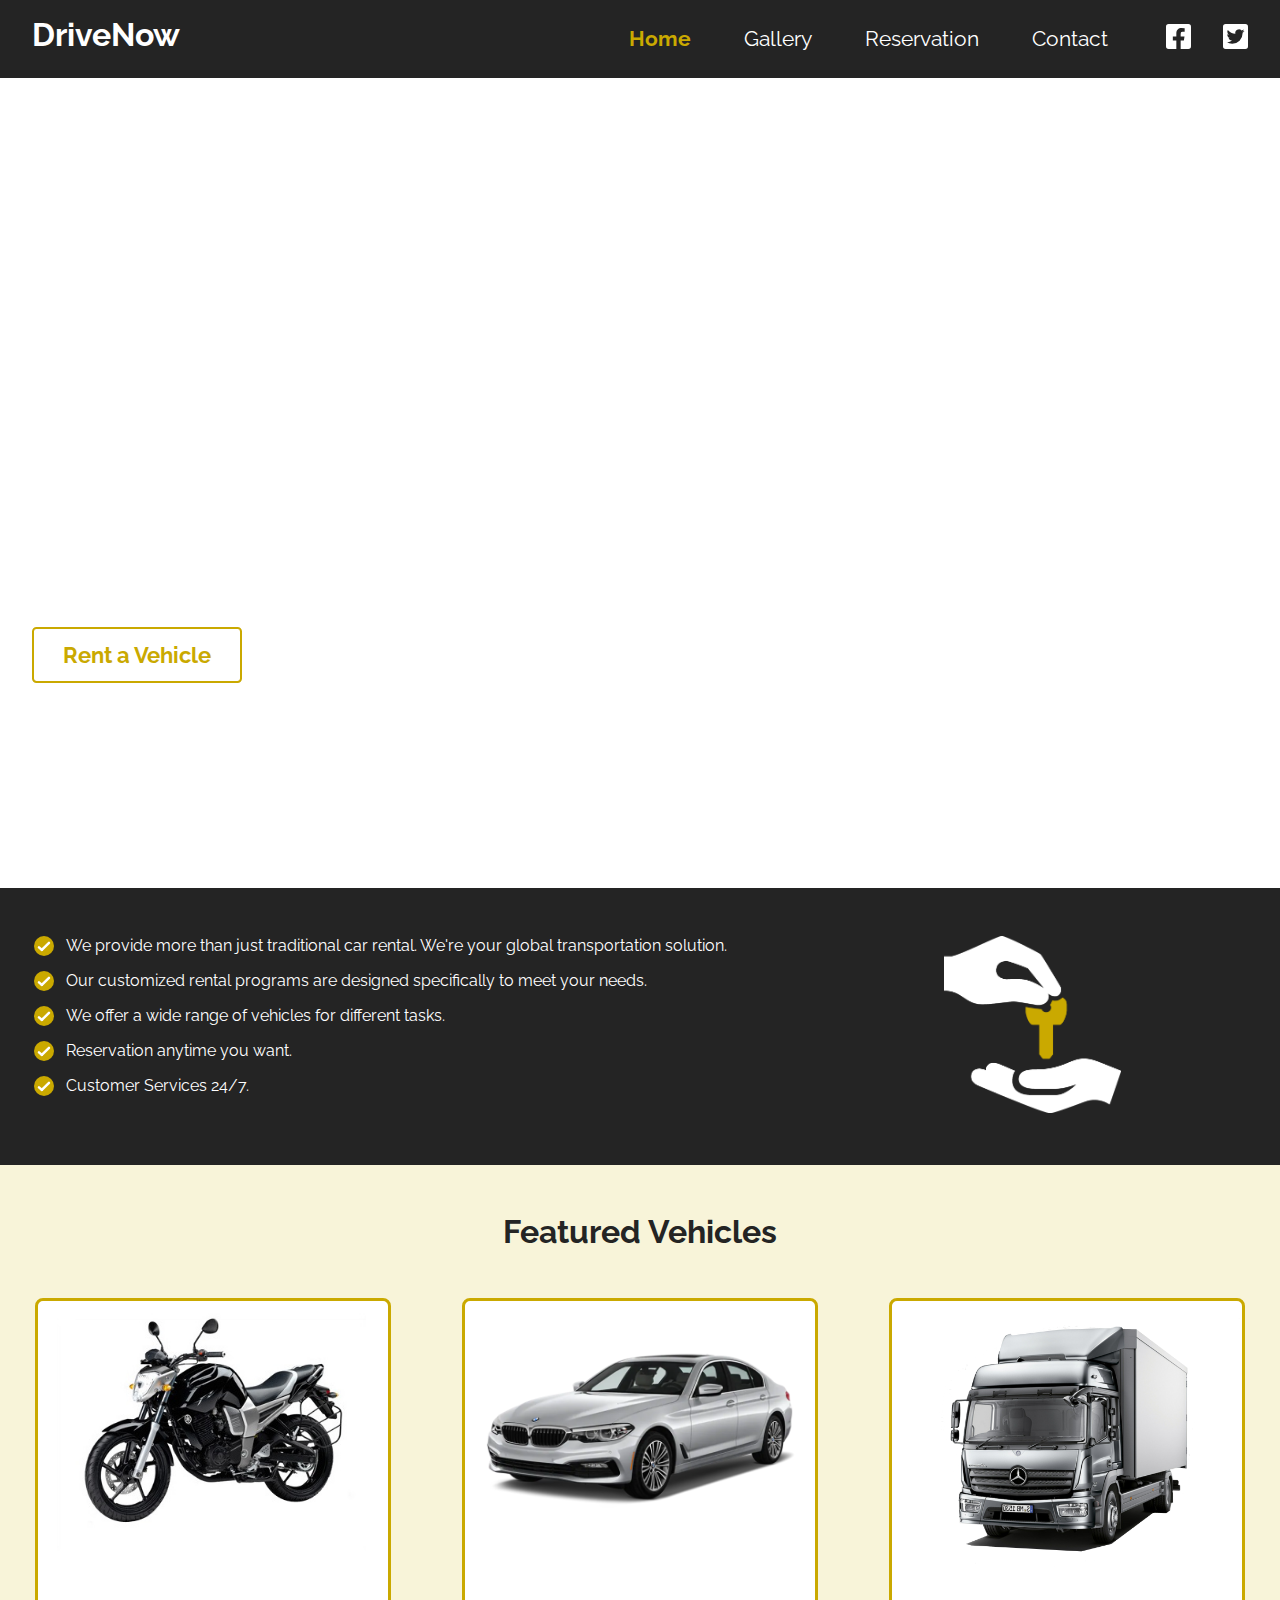
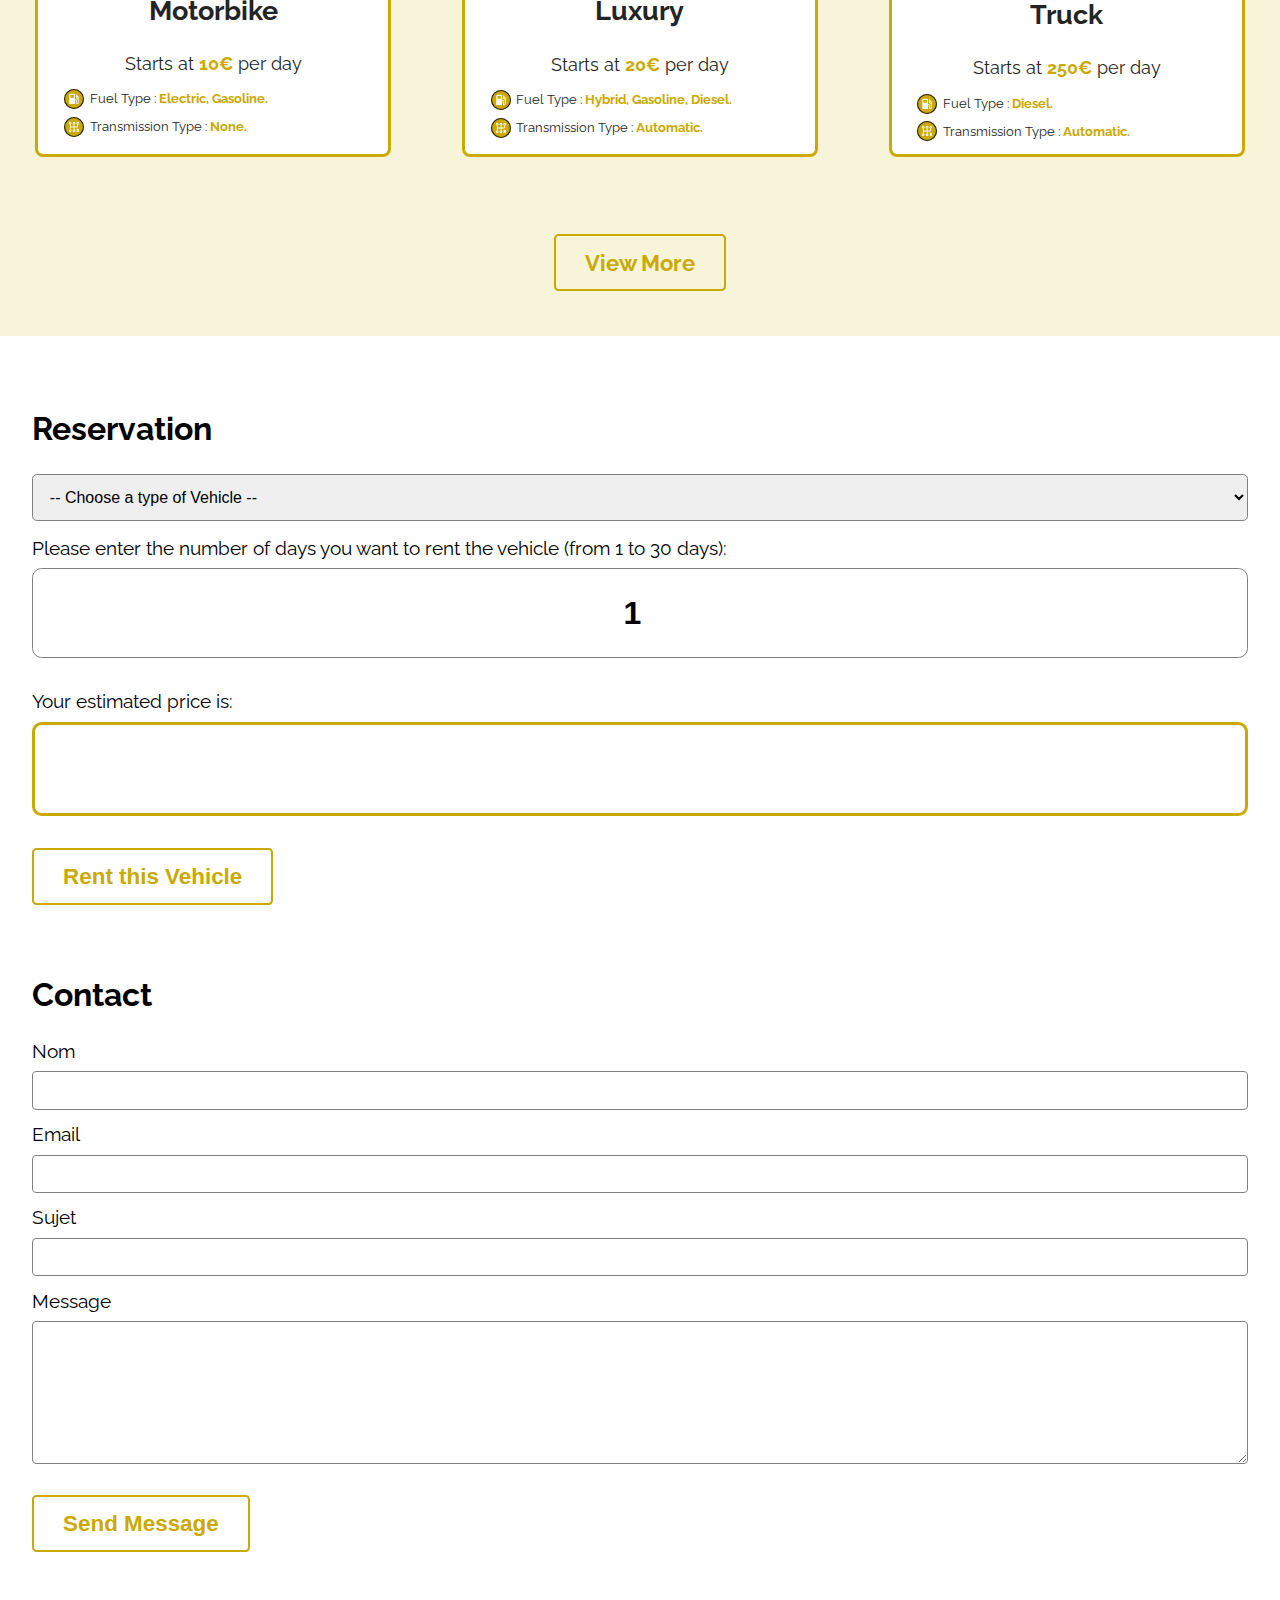
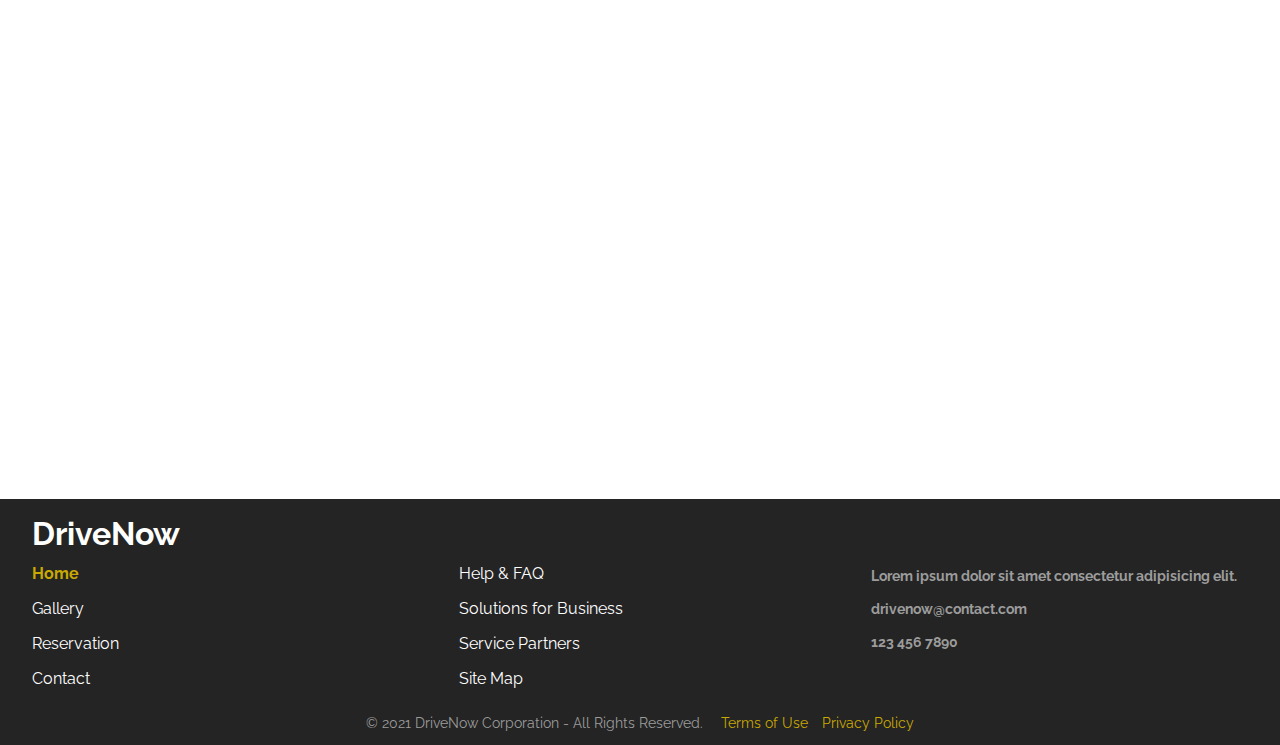
<file: index.html>
<!DOCTYPE html>
<html lang="en">

<head>
    <meta charset="UTF-8">
    <meta http-equiv="X-UA-Compatible" content="IE=edge">
    <meta name="viewport" content="width=device-width, initial-scale=1.0">
    <meta name="description" content="DriveNow all types of vehicles rental services company.">
    <!-- CSS File -->
    <link rel="stylesheet" href="css/style.css">
    <!-- Favicon -->
    <link rel="icon" href="icons/favicon.ico">
    <title>DriveNow</title>
</head>

<body>
    <!-- Header -->
    <header class="navbar">
        <div class="container">
            <a class="logo" href="index.html">Drive<span>Now</span></a>
            <!-- Open Mobile Menu -->
            <img id="menu-open-scroll" class="mobile-menu-open" onclick="openNav()" src="icons/mobile-menu.svg" alt="Open Mobile Navigation Menu">
            <!-- <img id="menu-open" class="mobile-menu-open" onclick="openNav()" src="icons/mobile-menu.svg" alt="Open Mobile Navigation Menu"> -->
            <nav class="mobile-navigation" id="mobile">
                <!-- Close Mobile Menu -->
                <img id="menu-close" class="mobile-menu-close" onclick="closeNav()" src="icons/mobile-menu-close.svg" alt="Close Mobile Navigation Menu">
                <ul>
                    <li class="current"><a href="index.html">Home</a></li>
                    <li><a href="gallery.html">Gallery</a></li>
                    <li><a href="reservation.html">Reservation</a></li>
                    <li><a href="contact.html">Contact</a></li>
                </ul>
            </nav>
            <!-- Desktop Navigation -->
            <nav class="desktop-navigation">
                <ul>
                    <li class="current"><a href="index.html">Home</a></li>
                    <li><a href="gallery.html">Gallery</a></li>
                    <li><a href="reservation.html">Reservation</a></li>
                    <li><a href="contact.html">Contact</a></li>
                    <li class="fb-icon"><a href="#"></a></li>
                    <li class="tweet-icon"><a href="#"></a></li>
                </ul>
            </nav>
        </div>
    </header>
    <!-- Header End -->

    <!-- Hero Section -->
    <section class="hero">
        <div class="container">
            <div class="left-col">
                <h1>As Good As New</h1>
                <div class="subthings">
                    <p>Whatever you need, whenever you want.<br>Without the cost or hassle of owning.</p>
                    <a href="reservation.html" class="yellow-button">Rent a Vehicle</a>
                </div>
            </div>
        </div>
    </section>
    <!-- Hero End -->

    <!-- Features/Advantages Section -->
    <section class="features">
        <div class="container">
            <ul class="features-list">
                <li>We provide more than just traditional car rental. We're your global transportation solution.</li>
                <li>Our customized rental programs are designed specifically to meet your needs.</li>
                <li>We offer a wide range of vehicles for different tasks.</li>
                <li>Reservation anytime you want.</li>
                <li>Customer Services 24/7.</li>
            </ul>
            <div class="rent-illus">
                <img src="images/rent.png" alt="Vehicle Rent Illustration of hand giving key to another hand">
            </div>
        </div>
    </section>
    <!-- Features/Advantages End -->

    <!-- Gallery Section -->
    <section class="gallery">
        <div class="container">
            <h2 class="featured">Featured Vehicles</h2>
            <div class="vehicles">

                <div class="car-card">
                    <img src="images/moto-1.jpg" alt="Vehicle Type Motorbike" class="car-img">
                    <h3 class="car-title">Motorbike</h3>
                    <p class="car-price">Starts at <span>10€</span> per day</p>
                    <ul class="car-specs">
                        <li class="car-specs-fuel">Fuel Type : <span>Electric, Gasoline.</span></li>
                        <li class="car-specs-transmission">Transmission Type : <span>None.</span></li>
                    </ul>
                </div>

                <div class="car-card">
                    <img src="images/berline-1.png" alt="Vehicle Type Luxury" class="car-img">
                    <h3 class="car-title">Luxury</h3>
                    <p class="car-price">Starts at <span>20€</span> per day</p>
                    <ul class="car-specs">
                        <li class="car-specs-fuel">Fuel Type : <span>Hybrid, Gasoline, Diesel.</span></li>
                        <li class="car-specs-transmission">Transmission Type : <span>Automatic.</span></li>
                    </ul>
                </div>

                <div class="car-card">
                    <img src="images/camion-1.png" alt="Vehicle Type Truck" class="car-img">
                    <h3 class="car-title">Truck</h3>
                    <p class="car-price">Starts at <span>250€</span> per day</p>
                    <ul class="car-specs">
                        <li class="car-specs-fuel">Fuel Type : <span>Diesel.</span></li>
                        <li class="car-specs-transmission">Transmission Type : <span>Automatic.</span></li>
                    </ul>
                </div>

            </div>
            <div class="view-button">
                <a href="gallery.html" class="yellow-button">View More</a>
            </div>
        </div>
    </section>
    <!-- Gallery End -->

    <!-- Reservation/Contact Section -->
    <section class="resertact">
        <div class="container">
            <!-- Reservation Option Select and Estimated Price Calculation -->
            <div class="reservation">
                <h2>Reservation</h2>
                <form name="myform">
                    <!-- Option Values as the base price of each vehicle -->
                    <select name="vehicleItems" id="vehicleItems" onChange="resetToDefault(); calculatePrice()">
                        <option hidden disabled selected value="0">-- Choose a type of Vehicle --</option>
                        <option value="10">Motorbike (10€)</option>
                        <option value="12">Economy (12€)</option>
                        <option value="14">Compact (14€)</option>
                        <option value="16">Utility (16€)</option>
                        <option value="20">Luxury (20€)</option>
                        <option value="250">Truck (250€)</option>
                        <option value="900">Construction Machine (900€)</option>
                    </select>
                    <!-- Option Values of fuel to calculate the percentage of vehicle price -->
                    <select name="fuelItems" id="fuelItems" onChange="calculatePrice()" hidden>
                        <option hidden disabled selected value="0"> -- Choose a type of Fuel -- </option>
                        <option value="14">Gasoline (+14% of base price)</option>
                        <option value="21">Diesel (+21% of base price)</option>
                        <option value="9">Hybrid (+9% of base price)</option>
                        <option value="5">Electric (+5% of base price)</option>
                    </select>
                    <!-- Option Values of transmision to calculate the percentage of vehicle price -->
                    <select name="transmissionItems" id="transmissionItems" onChange="calculatePrice()" hidden>
                        <option hidden disabled selected value="0"> -- Choose a type of Transmission -- </option>
                        <option value="0">Manual</option>
                        <option value="19">Automatic (+19% of base price)</option>
                    </select>
                    <!-- Asking for user input for the number of days to rent the vehicle -->
                    <label for="days" id="enterdays">Please enter the number of days you want to rent the vehicle (from 1 to 30 days):</label>
                    <input type="number" id="days" name="days" value="1" min="1" max="30" onChange="calculatePrice()">
                    <!-- Showing the total estimated price -->
                    <label for="rentPrice" id="yourPrice" hidden>Your estimated price is:</label>
                    <input type="text" id="rentPrice" Size=8 value="" readonly>
                    <div class="form-button">
                        <button type="button" class="yellow-button" onclick="calculatePrice()">Rent this Vehicle</button>
                    </div>
                </form>
            </div>
            <!-- Contact Form -->
            <div class="contact">
                <h2>Contact</h2>
                <form action="">
                    <label for="name">Nom</label>
                    <input type="text" id="name" name="name" required>

                    <label for="email">Email</label>
                    <input type="email" id="email" name="email" required>

                    <label for="subject">Sujet</label>
                    <input type="subject" id="subject" name="subject" required>

                    <label for="message">Message</label>

                    <textarea name="message" id="message" cols="30" rows="8" required></textarea>
                    <!-- Button to show overlay with all the informations entered by the user -->
                    <div class="form-button">
                        <button type="button" class="yellow-button" id="send-message" class="yellow-button" onclick="openOverlay()">Send Message</button>
                    </div>
                    <!-- Contact informations confirm overlay -->
                    <div id="contact-overlay" class="overlay">
                        <div class="overlay-content">
                            <img id="overlay-close" onclick="closeOverlay()" src="icons/mobile-menu-close.svg" alt="Close Contact Overlay">
                            <p>Your name is: <br><br><span class="info" id="confirm-name"></span>.</p>
                            <p>Your email is: <br><br><span class="info" id="confirm-email"></span>.</p>
                            <p>Your subject: <br><br><span class="info" id="confirm-subject"></span>.</p>
                            <p>Your message: <br><br><span class="info" id="confirm-message"></span>.</p>
                            <button type="button" class="yellow-button" id="confirm-button" onclick="closeOverlay()">Confirm</button>
                        </div>
                    </div>
                    <div id="contact-overlay-empty" class="overlay">
                        <div class="overlay-content">
                            <img id="overlay-close" onclick="closeOverlay()" src="icons/mobile-menu-close.svg" alt="Close Contact Overlay">
                            <h3>Please fill all the required fields.</h3>
                            <button type="button" class="yellow-button" id="confirm-button" onclick="closeOverlay()">Accept</button>
                        </div>
                    </div>
                </form>
            </div>
        </div>
        </div>
        <iframe src="https://www.google.com/maps/embed?pb=!1m14!1m8!1m3!1d13490.721856244174!2d-9.2355192!3d32.2935679!3m2!1i1024!2i768!4f13.1!3m3!1m2!1s0x0%3A0x6f59fa5bb517f58a!2sYouCode%20Safi!5e0!3m2!1sfr!2sma!4v1613672800107!5m2!1sfr!2sma" width="100%" height="450" frameborder="0" style="border:0;" allowfullscreen="" aria-hidden="false" tabindex="0"></iframe>
    </section>
    <!-- Reservation/Contact End -->

    <!-- Footer -->
    <footer class="footer">
        <div class="container">
            <a class="logo" href="index.html">Drive<span>Now</span></a>
            <div class="footer-left">
                <ul>
                    <li class="current"><a href="index.html">Home</a></li>
                    <li><a href="gallery.html">Gallery</a></li>
                    <li><a href="reservation.html">Reservation</a></li>
                    <li><a href="contact.html">Contact</a></li>
                </ul>
            </div>
            <div class="footer-middle">
                <ul>
                    <li><a href="#">Help & FAQ</a></li>
                    <li><a href="#">Solutions for Business</a></li>
                    <li><a href="#">Service Partners</a></li>
                    <li><a href="#">Site Map</a></li>
                </ul>
            </div>
            <div class="footer-right">
                <ul>
                    <li><p>Lorem ipsum dolor sit amet consectetur adipisicing elit.</p></li>
                    <li><p>drivenow@contact.com</p></li>
                    <li><p>123 456 7890</p></li>
                </ul>
            </div>
            <div class="copyright">
                <p>© 2021 DriveNow Corporation - All Rights Reserved. <span><a href="#">Terms of Use</a></span><span><a href="#">Privacy Policy</a></span></p>
            </div>
        </div>
    </footer>
    <!-- Footer End -->

    <!-- Javascript File -->
    <script src="javascript/script.js"></script>
</body>

</html>
</file>
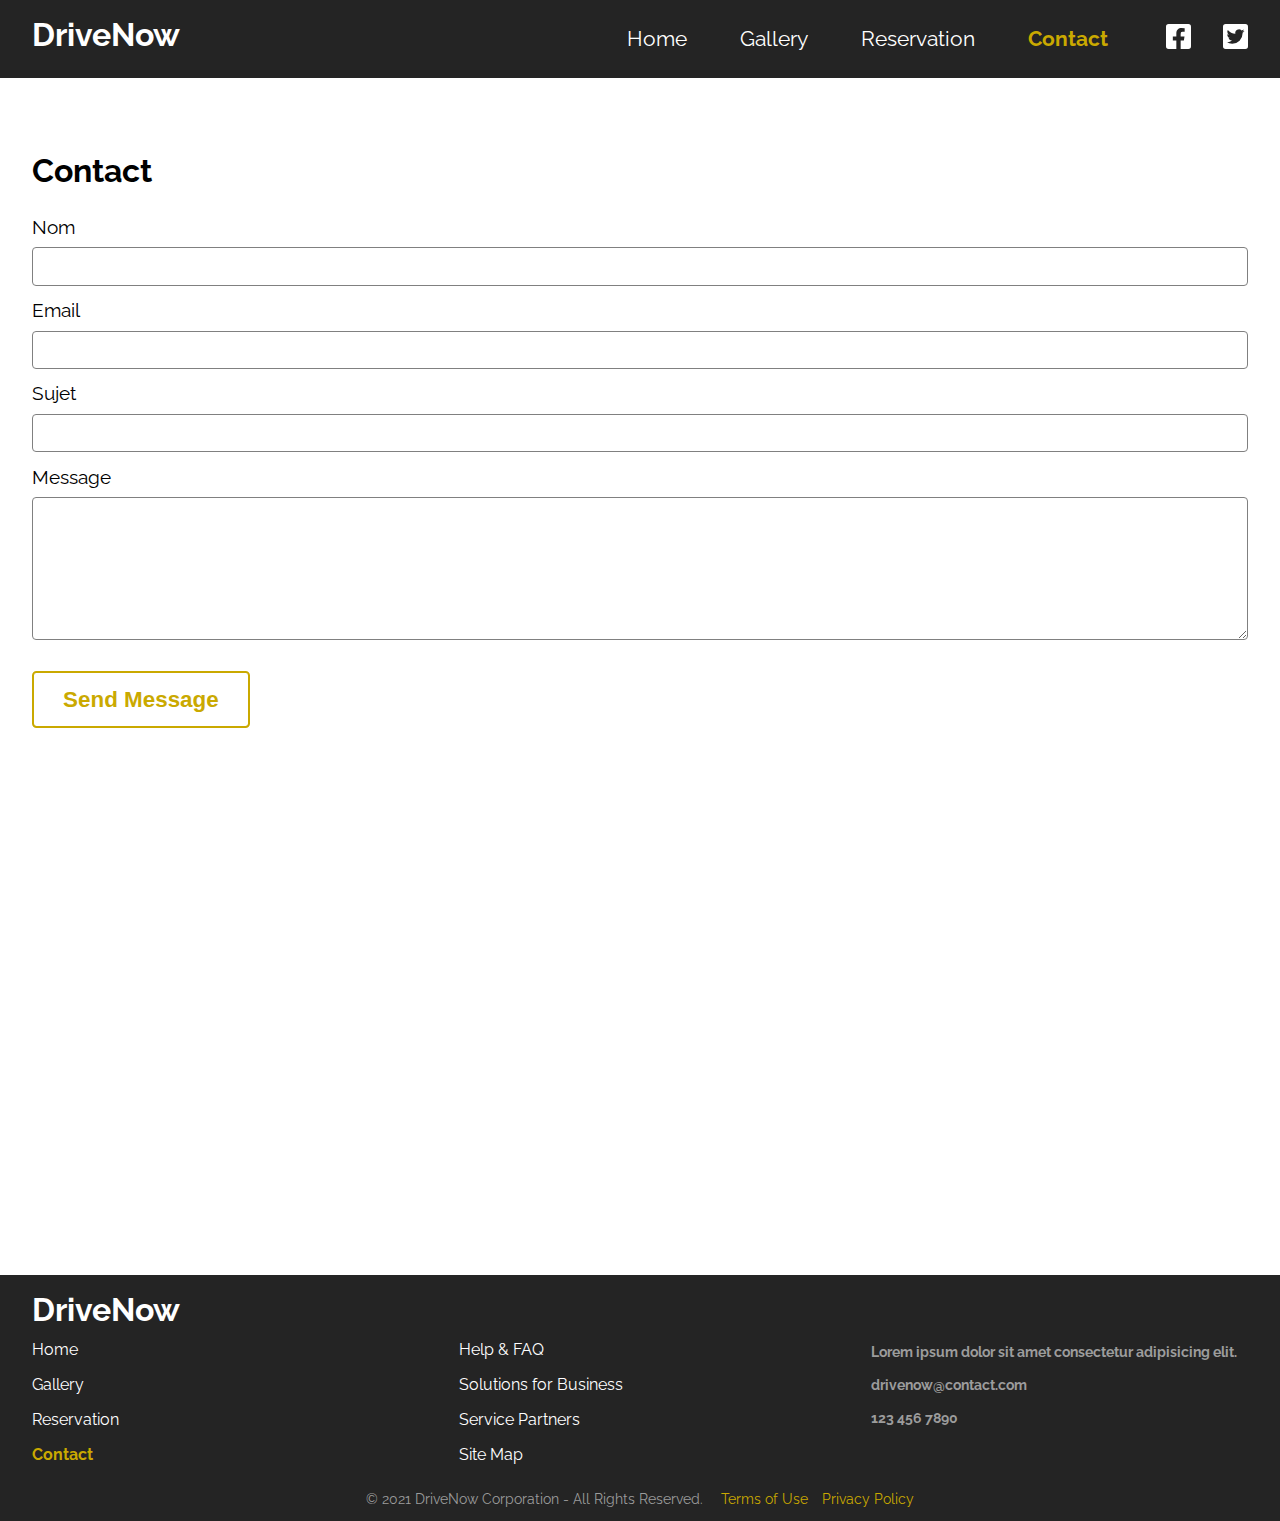
<file: contact.html>
<!DOCTYPE html>
<html lang="en">

<head>
    <meta charset="UTF-8">
    <meta http-equiv="X-UA-Compatible" content="IE=edge">
    <meta name="viewport" content="width=device-width, initial-scale=1.0">
    <meta name="description" content="DriveNow contact form with confirmation of user input informations in a pop-up.">
    <!-- CSS File -->
    <link rel="stylesheet" href="css/style.css">
    <!-- Favicon -->
    <link rel="icon" href="icons/favicon.ico">
    <title>DriveNow</title>
</head>

<body>
    <!-- Header -->
    <header class="navbar">
        <div class="container">
            <a class="logo" href="index.html">Drive<span>Now</span></a>
            <!-- Open Mobile Menu -->
            <img id="menu-open-scroll" class="mobile-menu-open" onclick="openNav()" src="icons/mobile-menu.svg" alt="Open Mobile Navigation Menu">
            <!-- <img id="menu-open" class="mobile-menu-open" onclick="openNav()" src="icons/mobile-menu.svg" alt="Open Mobile Navigation Menu"> -->
            <nav class="mobile-navigation" id="mobile">
                <!-- Close Mobile Menu -->
                <img id="menu-close" class="mobile-menu-close" onclick="closeNav()" src="icons/mobile-menu-close.svg" alt="Close Mobile Navigation Menu">
                <ul>
                    <li><a href="index.html">Home</a></li>
                    <li><a href="gallery.html">Gallery</a></li>
                    <li><a href="reservation.html">Reservation</a></li>
                    <li class="current"><a href="contact.html">Contact</a></li>
                </ul>
            </nav>
            <!-- Desktop Navigation -->
            <nav class="desktop-navigation">
                <ul>
                    <li><a href="index.html">Home</a></li>
                    <li><a href="gallery.html">Gallery</a></li>
                    <li><a href="reservation.html">Reservation</a></li>
                    <li class="current"><a href="contact.html">Contact</a></li>
                    <li class="fb-icon"><a href="#"></a></li>
                    <li class="tweet-icon"><a href="#"></a></li>
                </ul>
            </nav>
        </div>
    </header>
    <!-- Header End -->
    
    <!-- Reservation/Contact Section -->
    <section class="resertact">
        <div class="container">
            <!-- Contact Form that takes user input and shows it in a popup/overlay -->
            <div class="contact">
                <h2>Contact</h2>
                <form action="">
                    <label for="name">Nom</label>
                    <input type="text" id="name" name="name" required>

                    <label for="email">Email</label>
                    <input type="email" id="email" name="email" required>

                    <label for="subject">Sujet</label>
                    <input type="subject" id="subject" name="subject" required>

                    <label for="message">Message</label>

                    <textarea name="message" id="message" cols="30" rows="8" required></textarea>
                    <!-- Button to show overlay with all the informations entered by the user -->
                    <div class="form-button">
                        <button type="button" class="yellow-button" id="send-message" class="yellow-button" onclick="openOverlay()">Send Message</button>
                    </div>
                    <!-- Contact informations confirm overlay -->
                    <div id="contact-overlay" class="overlay">
                        <div class="overlay-content">
                            <img id="overlay-close" onclick="closeOverlay()" src="icons/mobile-menu-close.svg" alt="Close Contact Overlay">
                            <p>Your name is: <br><br><span class="info" id="confirm-name"></span>.</p>
                            <p>Your email is: <br><br><span class="info" id="confirm-email"></span>.</p>
                            <p>Your subject: <br><br><span class="info" id="confirm-subject"></span>.</p>
                            <p>Your message: <br><br><span class="info" id="confirm-message"></span>.</p>
                            <button type="button" class="yellow-button" id="confirm-button" onclick="closeOverlay()">Confirm</button>
                        </div>
                    </div>
                    <div id="contact-overlay-empty" class="overlay">
                        <div class="overlay-content">
                            <img id="overlay-close" onclick="closeOverlay()" src="icons/mobile-menu-close.svg" alt="Close Contact Overlay">
                            <h3>Please fill all the required fields.</h3>
                            <button type="button" class="yellow-button" id="confirm-button" onclick="closeOverlay()">Accept</button>
                        </div>
                    </div>
                </form>
            </div>
        </div>
        </div>
        <iframe src="https://www.google.com/maps/embed?pb=!1m14!1m8!1m3!1d13490.721856244174!2d-9.2355192!3d32.2935679!3m2!1i1024!2i768!4f13.1!3m3!1m2!1s0x0%3A0x6f59fa5bb517f58a!2sYouCode%20Safi!5e0!3m2!1sfr!2sma!4v1613672800107!5m2!1sfr!2sma" width="100%" height="450" frameborder="0" style="border:0;" allowfullscreen="" aria-hidden="false" tabindex="0"></iframe>
    </section>
    <!-- Reservation/Contact End -->

    <!-- Footer -->
    <footer class="footer">
        <div class="container">
            <a class="logo" href="index.html">Drive<span>Now</span></a>
            <div class="footer-left">
                <ul>
                    <li><a href="index.html">Home</a></li>
                    <li><a href="gallery.html">Gallery</a></li>
                    <li><a href="reservation.html">Reservation</a></li>
                    <li class="current"><a href="contact.html">Contact</a></li>
                </ul>
            </div>
            <div class="footer-middle">
                <ul>
                    <li><a href="#">Help & FAQ</a></li>
                    <li><a href="#">Solutions for Business</a></li>
                    <li><a href="#">Service Partners</a></li>
                    <li><a href="#">Site Map</a></li>
                </ul>
            </div>
            <div class="footer-right">
                <ul>
                    <li><p>Lorem ipsum dolor sit amet consectetur adipisicing elit.</p></li>
                    <li><p>drivenow@contact.com</p></li>
                    <li><p>123 456 7890</p></li>
                </ul>
            </div>
            <div class="copyright">
                <p>© 2021 DriveNow Corporation - All Rights Reserved. <span><a href="#">Terms of Use</a></span><span><a href="#">Privacy Policy</a></span></p>
            </div>
        </div>
    </footer>
    <!-- Footer End -->

    <!-- Javascript File -->
    <script src="javascript/script.js"></script>
</body>

</html>
</file>
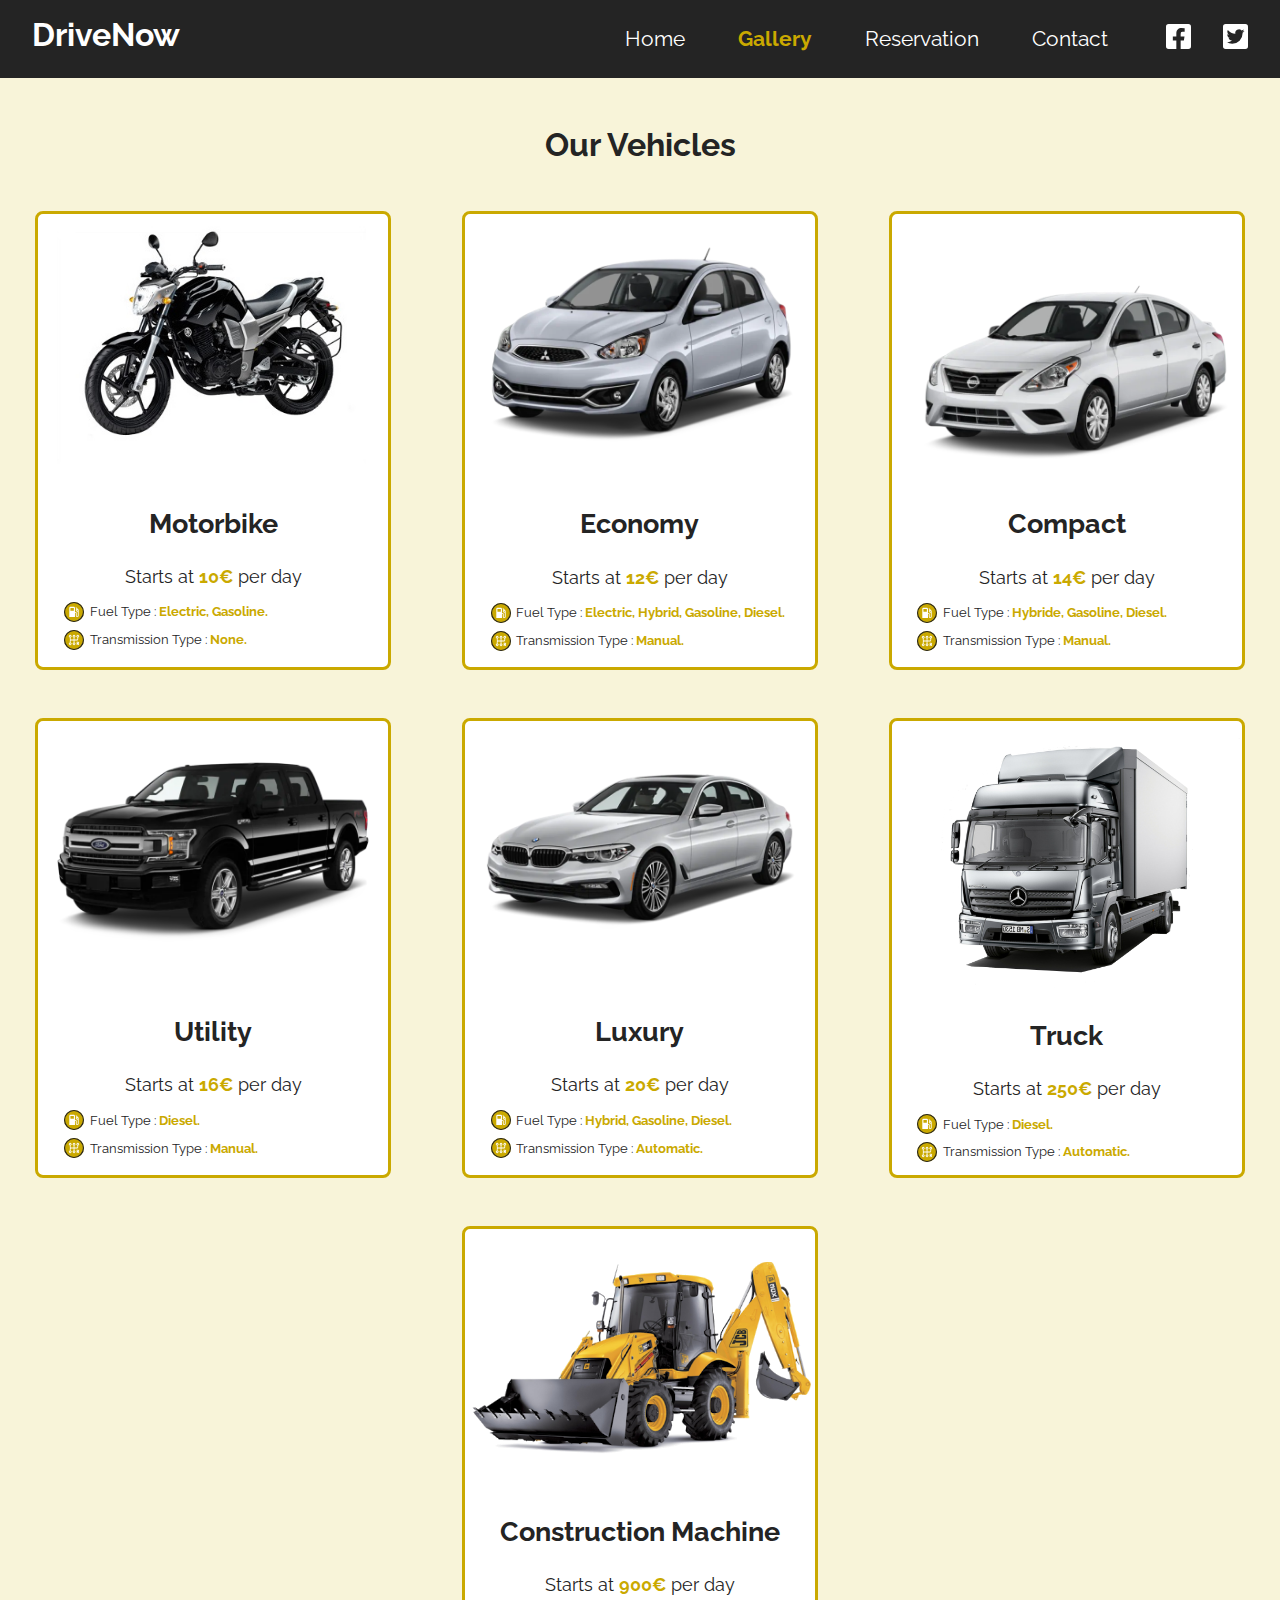
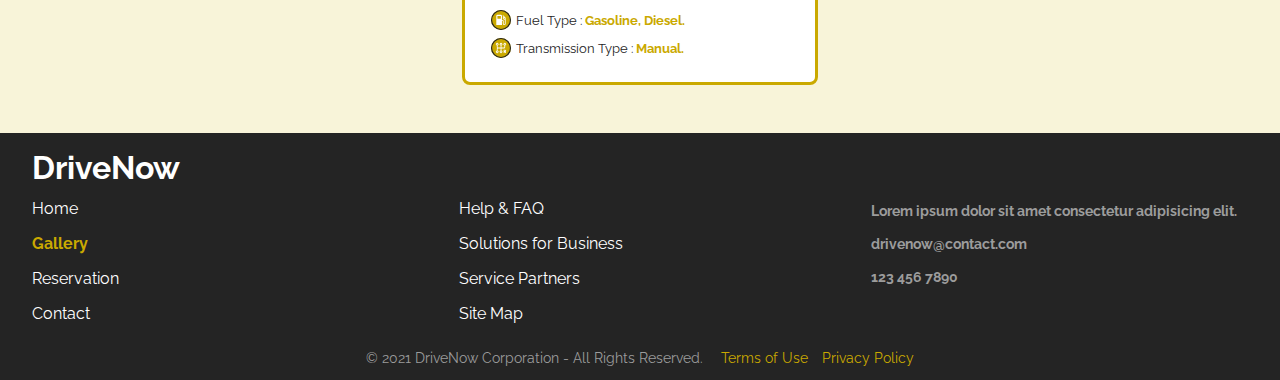
<file: gallery.html>
<!DOCTYPE html>
<html lang="en">

<head>
    <meta charset="UTF-8">
    <meta http-equiv="X-UA-Compatible" content="IE=edge">
    <meta name="viewport" content="width=device-width, initial-scale=1.0">
    <meta name="description" content="DriveNow gallery of all types of vehicles available for rental purposes.">
    <!-- CSS File -->
    <link rel="stylesheet" href="css/style.css">
    <!-- Favicon -->
    <link rel="icon" href="icons/favicon.ico">
    <title>DriveNow</title>
</head>

<body>
    <!-- Header -->
    <header class="navbar">
        <div class="container">
            <a class="logo" href="index.html">Drive<span>Now</span></a>
            <!-- Open Mobile Menu -->
            <img id="menu-open-scroll" class="mobile-menu-open" onclick="openNav()" src="icons/mobile-menu.svg" alt="Open Mobile Navigation Menu">
            <!-- <img id="menu-open" class="mobile-menu-open" onclick="openNav()" src="icons/mobile-menu.svg" alt="Open Mobile Navigation Menu"> -->
            <nav class="mobile-navigation" id="mobile">
                <!-- Close Mobile Menu -->
                <img id="menu-close" class="mobile-menu-close" onclick="closeNav()" src="icons/mobile-menu-close.svg" alt="Close Mobile Navigation Menu">
                <ul>
                    <li><a href="index.html">Home</a></li>
                    <li class="current"><a href="gallery.html">Gallery</a></li>
                    <li><a href="reservation.html">Reservation</a></li>
                    <li><a href="contact.html">Contact</a></li>
                </ul>
            </nav>
            <!-- Desktop Navigation -->
            <nav class="desktop-navigation">
                <ul>
                    <li><a href="index.html">Home</a></li>
                    <li class="current"><a href="gallery.html">Gallery</a></li>
                    <li><a href="reservation.html">Reservation</a></li>
                    <li><a href="contact.html">Contact</a></li>
                    <li class="fb-icon"><a href="#"></a></li>
                    <li class="tweet-icon"><a href="#"></a></li>
                </ul>
            </nav>
        </div>
    </header>
    <!-- Header End -->
    
    <!-- Gallery Section -->
    <section class="gallery">
        <div class="container">
            <h2 class="featured">Our Vehicles</h2>
            <div class="vehicles">

                <div class="car-card">
                    <img src="images/moto-1.jpg" alt="Vehicle Type Motorbike" class="car-img">
                    <h3 class="car-title">Motorbike</h3>
                    <p class="car-price">Starts at <span>10€</span> per day</p>
                    <ul class="car-specs">
                        <li class="car-specs-fuel">Fuel Type : <span>Electric, Gasoline.</span></li>
                        <li class="car-specs-transmission">Transmission Type : <span>None.</span></li>
                    </ul>
                </div>

                <div class="car-card">
                    <img src="images/citadine-1.png" alt="Vehicle Type Economy" class="car-img">
                    <h3 class="car-title">Economy</h3>
                    <p class="car-price">Starts at <span>12€</span> per day</p>
                    <ul class="car-specs">
                        <li class="car-specs-fuel">Fuel Type : <span>Electric, Hybrid, Gasoline, Diesel.</span></li>
                        <li class="car-specs-transmission">Transmission Type : <span>Manual.</span></li>
                    </ul>
                </div>

                <div class="car-card">
                    <img src="images/compact-1.png" alt="Vehicle Type Compact" class="car-img">
                    <h3 class="car-title">Compact</h3>
                    <p class="car-price">Starts at <span>14€</span> per day</p>
                    <ul class="car-specs">
                        <li class="car-specs-fuel">Fuel Type : <span>Hybride, Gasoline, Diesel.</span></li>
                        <li class="car-specs-transmission">Transmission Type : <span>Manual.</span></li>
                    </ul>
                </div>

                <div class="car-card">
                    <img src="images/utilitaire-1.png" alt="Vehicle Type Utility" class="car-img">
                    <h3 class="car-title">Utility</h3>
                    <p class="car-price">Starts at <span>16€</span> per day</p>
                    <ul class="car-specs">
                        <li class="car-specs-fuel">Fuel Type : <span>Diesel.</span></li>
                        <li class="car-specs-transmission">Transmission Type : <span>Manual.</span></li>
                    </ul>
                </div>

                <div class="car-card">
                    <img src="images/berline-1.png" alt="Vehicle Type Luxury" class="car-img">
                    <h3 class="car-title">Luxury</h3>
                    <p class="car-price">Starts at <span>20€</span> per day</p>
                    <ul class="car-specs">
                        <li class="car-specs-fuel">Fuel Type : <span>Hybrid, Gasoline, Diesel.</span></li>
                        <li class="car-specs-transmission">Transmission Type : <span>Automatic.</span></li>
                    </ul>
                </div>

                <div class="car-card">
                    <img src="images/camion-1.png" alt="Vehicle Type Truck" class="car-img">
                    <h3 class="car-title">Truck</h3>
                    <p class="car-price">Starts at <span>250€</span> per day</p>
                    <ul class="car-specs">
                        <li class="car-specs-fuel">Fuel Type : <span>Diesel.</span></li>
                        <li class="car-specs-transmission">Transmission Type : <span>Automatic.</span></li>
                    </ul>
                </div>

                <div class="car-card">
                    <img src="images/chantier-1.png" alt="Vehicle Type Construction Machine" class="car-img">
                    <h3 class="car-title">Construction Machine</h3>
                    <p class="car-price">Starts at <span>900€</span> per day</p>
                    <ul class="car-specs">
                        <li class="car-specs-fuel">Fuel Type : <span>Gasoline, Diesel.</span></li>
                        <li class="car-specs-transmission">Transmission Type : <span>Manual.</span></li>
                    </ul>
                </div>
        </div>
    </section>
    <!-- Gallery End -->

    <!-- Footer -->
    <footer class="footer">
        <div class="container">
            <a class="logo" href="index.html">Drive<span>Now</span></a>
            <div class="footer-left">
                <ul>
                    <li><a href="index.html">Home</a></li>
                    <li class="current"><a href="gallery.html">Gallery</a></li>
                    <li><a href="reservation.html">Reservation</a></li>
                    <li><a href="contact.html">Contact</a></li>
                </ul>
            </div>
            <div class="footer-middle">
                <ul>
                    <li><a href="#">Help & FAQ</a></li>
                    <li><a href="#">Solutions for Business</a></li>
                    <li><a href="#">Service Partners</a></li>
                    <li><a href="#">Site Map</a></li>
                </ul>
            </div>
            <div class="footer-right">
                <ul>
                    <li><p>Lorem ipsum dolor sit amet consectetur adipisicing elit.</p></li>
                    <li><p>drivenow@contact.com</p></li>
                    <li><p>123 456 7890</p></li>
                </ul>
            </div>
            <div class="copyright">
                <p>© 2021 DriveNow Corporation - All Rights Reserved. <span><a href="#">Terms of Use</a></span><span><a href="#">Privacy Policy</a></span></p>
            </div>
        </div>
    </footer>
    <!-- Footer End -->

    <!-- Javascript File -->
    <script src="javascript/script.js"></script>
</body>

</html>
</file>
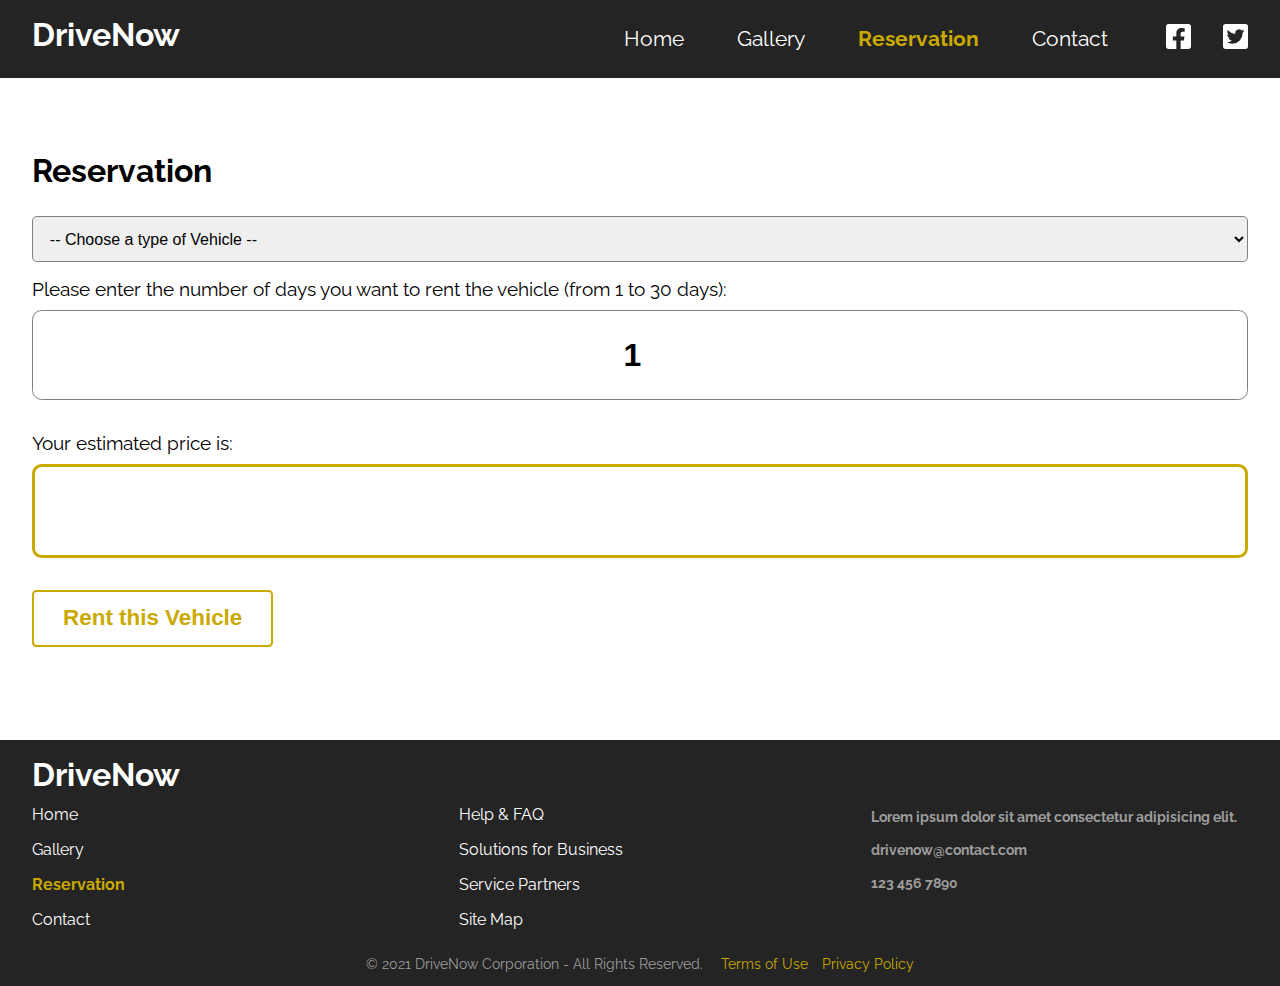
<file: reservation.html>
<!DOCTYPE html>
<html lang="en">

<head>
    <meta charset="UTF-8">
    <meta http-equiv="X-UA-Compatible" content="IE=edge">
    <meta name="viewport" content="width=device-width, initial-scale=1.0">
    <meta name="description" content="DriveNow reservation form rental price estimation of vehicles.">
    <!-- CSS File -->
    <link rel="stylesheet" href="css/style.css">
    <!-- Favicon -->
    <link rel="icon" href="icons/favicon.ico">
    <title>DriveNow</title>
</head>

<body>
    <!-- Header -->
    <header class="navbar">
        <div class="container">
            <a class="logo" href="index.html">Drive<span>Now</span></a>
            <!-- Open Mobile Menu -->
            <img id="menu-open-scroll" class="mobile-menu-open" onclick="openNav()" src="icons/mobile-menu.svg" alt="Open Mobile Navigation Menu">
            <!-- <img id="menu-open" class="mobile-menu-open" onclick="openNav()" src="icons/mobile-menu.svg" alt="Open Mobile Navigation Menu"> -->
            <nav class="mobile-navigation" id="mobile">
                <!-- Close Mobile Menu -->
                <img id="menu-close" class="mobile-menu-close" onclick="closeNav()" src="icons/mobile-menu-close.svg" alt="Close Mobile Navigation Menu">
                <ul>
                    <li><a href="index.html">Home</a></li>
                    <li><a href="gallery.html">Gallery</a></li>
                    <li class="current"><a href="reservation.html">Reservation</a></li>
                    <li><a href="contact.html">Contact</a></li>
                </ul>
            </nav>
            <!-- Desktop Navigation -->
            <nav class="desktop-navigation">
                <ul>
                    <li><a href="index.html">Home</a></li>
                    <li><a href="gallery.html">Gallery</a></li>
                    <li class="current"><a href="reservation.html">Reservation</a></li>
                    <li><a href="contact.html">Contact</a></li>
                    <li class="fb-icon"><a href="#"></a></li>
                    <li class="tweet-icon"><a href="#"></a></li>
                </ul>
            </nav>
        </div>
    </header>
    <!-- Header End -->
    
    <!-- Reservation/Contact Section -->
    <section class="resertact">
        <div class="container">
            <!-- Reservation Option Select and Estimated Price Calculation -->
            <div class="reservation">
                <h2>Reservation</h2>
                <form name="myform">
                    <!-- Option Values as the base price of each vehicle -->
                    <select name="vehicleItems" id="vehicleItems" onChange="resetToDefault(); calculatePrice()">
                        <option hidden disabled selected value="0">-- Choose a type of Vehicle --</option>
                        <option value="10">Motorbike (10€)</option>
                        <option value="12">Economy (12€)</option>
                        <option value="14">Compact (14€)</option>
                        <option value="16">Utility (16€)</option>
                        <option value="20">Luxury (20€)</option>
                        <option value="250">Truck (250€)</option>
                        <option value="900">Construction Machine (900€)</option>
                    </select>
                    <!-- Option Values of fuel to calculate the percentage of vehicle price -->
                    <select name="fuelItems" id="fuelItems" onChange="calculatePrice()" hidden>
                        <option hidden disabled selected value="0"> -- Choose a type of Fuel -- </option>
                        <option value="14">Gasoline (+14% of base price)</option>
                        <option value="21">Diesel (+21% of base price)</option>
                        <option value="9">Hybrid (+9% of base price)</option>
                        <option value="5">Electric (+5% of base price)</option>
                    </select>
                    <!-- Option Values of transmision to calculate the percentage of vehicle price -->
                    <select name="transmissionItems" id="transmissionItems" onChange="calculatePrice()" hidden>
                        <option hidden disabled selected value="0"> -- Choose a type of Transmission -- </option>
                        <option value="0">Manual</option>
                        <option value="19">Automatic (+19% of base price)</option>
                    </select>
                    <!-- Asking for user input for the number of days to rent the vehicle -->
                    <label for="days" id="enterdays">Please enter the number of days you want to rent the vehicle (from
                        1 to 30 days):</label>
                    <input type="number" id="days" name="days" value="1" min="1" max="30" onChange="calculatePrice()">
                    <!-- Showing the total estimated price -->
                    <label for="rentPrice" id="yourPrice" hidden>Your estimated price is:</label>
                    <input type="text" id="rentPrice" Size=8 value="" readonly>
                    <div class="form-button">
                        <button type="button" class="yellow-button" onclick="calculatePrice()">Rent this
                            Vehicle</button>
                    </div>
                </form>
            </div>
    </section>
    <!-- Reservation/Contact End -->

    <!-- Footer -->
    <footer class="footer">
        <div class="container">
            <a class="logo" href="index.html">Drive<span>Now</span></a>
            <div class="footer-left">
                <ul>
                    <li><a href="index.html">Home</a></li>
                    <li><a href="gallery.html">Gallery</a></li>
                    <li class="current"><a href="reservation.html">Reservation</a></li>
                    <li><a href="contact.html">Contact</a></li>
                </ul>
            </div>
            <div class="footer-middle">
                <ul>
                    <li><a href="#">Help & FAQ</a></li>
                    <li><a href="#">Solutions for Business</a></li>
                    <li><a href="#">Service Partners</a></li>
                    <li><a href="#">Site Map</a></li>
                </ul>
            </div>
            <div class="footer-right">
                <ul>
                    <li><p>Lorem ipsum dolor sit amet consectetur adipisicing elit.</p>
                    </li><li><p>drivenow@contact.com</p></li>
                    <li><p>123 456 7890</p></li>
                </ul>
            </div>
            <div class="copyright">
                <p>© 2021 DriveNow Corporation - All Rights Reserved. <span><a href="#">Terms of Use</a></span><span><a href="#">Privacy Policy</a></span></p>
            </div>
        </div>
    </footer>
    <!-- Footer End -->

    <!-- Javascript File -->
    <script src="javascript/script.js"></script>
</body>

</html>
</file>
<file: css/style.css>
@import url("https://fonts.googleapis.com/css2?family=Raleway:wght@300;400;700&display=swap");
body::after {
  position: absolute;
  width: 0;
  height: 0;
  overflow: hidden;
  z-index: -1;
  content: url(../images/berline.jpg) url(../images/4x4.jpg) url(../images/camion-chantier.jpg) url(../images/moto.jpg) url(../images/utilitaire.jpg) url(../icons/facebook-hover.svg) url(../icons/twitter-hover.svg);
}

body {
  background: #FFFFFF;
  margin: 0;
  font-family: "Raleway",sans-serif;
  overflow-x: hidden;
  -webkit-box-sizing: border-box;
          box-sizing: border-box;
  height: 100%;
  width: 100%;
}

.navbar {
  background-color: #242424;
  padding: 1em 2em;
}

.navbar .logo {
  text-decoration: none;
  font-weight: bold;
  color: #FFFFFF;
  font-size: 2em;
}

.navbar .logo span {
  color: #CAA900;
}

.navbar nav.mobile-menu-open {
  display: block;
}

.navbar nav.desktop-navigation {
  display: none;
}

.navbar nav.mobile-navigation {
  position: fixed;
  z-index: 1;
  right: 0;
  top: 0;
  background: #242424;
  display: block;
  height: 100vh;
  width: 100%;
  -webkit-transition: 0.5s;
  transition: 0.5s;
  -webkit-transform: translateY(-400%);
          transform: translateY(-400%);
}

.navbar nav.mobile-navigation a {
  margin-left: 1em;
}

.navbar nav.mobile-navigation ul {
  margin-top: 6em;
}

.navbar nav.mobile-navigation li a {
  color: #FFFFFF;
  text-decoration: none;
  display: block;
  padding: 1em 0 1em 0;
  font-size: 2em;
  text-align: center;
}

.navbar nav.mobile-navigation li.current a {
  color: #CAA900;
  font-weight: bold;
}

.navbar .mobile-menu-close {
  float: right;
  margin: 1.5em 2.3em;
  cursor: pointer;
}

.navbar .container {
  display: -webkit-box;
  display: -ms-flexbox;
  display: flex;
  place-content: space-between;
}

.mobile-menu-open {
  cursor: pointer;
}

#menu-open-scroll {
  padding: 1em;
  position: fixed;
  right: 3%;
  border-radius: 5px;
  top: 1%;
  background: #242424;
}

ul {
  list-style-type: none;
  padding: 0;
  margin: 0;
}

section {
  padding: 3em 2em;
}

.left-col {
  padding-left: 2em;
}

.left-col h1 {
  font-size: 2.5em;
  margin-bottom: 0;
}

.yellow-button {
  background: #CAA900;
  color: #FFFFFF;
  border: 2px solid #CAA900;
  text-decoration: none;
  padding: 0.6em 1.3em;
  font-size: 1.4em;
  border-radius: 0.2em;
  font-weight: bold;
  display: inline-block;
  margin-bottom: 2em;
  cursor: pointer;
}

.hero {
  color: #FFFFFF;
  position: relative;
  overflow: hidden;
  background-blend-mode: darken;
  background-repeat: no-repeat;
  background-size: cover;
  background-position: center;
  background-repeat: no-repeat;
  padding: 0;
  width: 100%;
  height: 90vh;
  -webkit-animation: slide 10s infinite;
          animation: slide 10s infinite;
}

.hero .container {
  position: absolute;
  top: 50%;
  bottom: 50%;
}

@-webkit-keyframes slide {
  0% {
    background: rgba(0, 0, 0, 0.5) url(../images/berline.jpg);
    background-repeat: no-repeat;
    background-size: cover;
    background-position: center;
    background-blend-mode: darken;
    width: 100%;
    height: 90vh;
    overflow-x: hidden;
  }
  20% {
    background: rgba(0, 0, 0, 0.5) url(../images/berline.jpg);
    background-repeat: no-repeat;
    background-size: cover;
    background-position: center;
    background-blend-mode: darken;
    width: 100%;
    height: 90vh;
    overflow-x: hidden;
  }
  20.01% {
    background: rgba(0, 0, 0, 0.5) url(../images/4x4.jpg);
    background-repeat: no-repeat;
    background-size: cover;
    background-position: center;
    background-blend-mode: darken;
    width: 100%;
    height: 90vh;
    overflow-x: hidden;
  }
  40% {
    background: rgba(0, 0, 0, 0.5) url(../images/4x4.jpg);
    background-repeat: no-repeat;
    background-size: cover;
    background-position: center;
    background-blend-mode: darken;
    width: 100%;
    height: 90vh;
    overflow-x: hidden;
  }
  40.01% {
    background: rgba(0, 0, 0, 0.5) url(../images/camion-chantier.jpg);
    background-repeat: no-repeat;
    background-size: cover;
    background-position: center;
    background-blend-mode: darken;
    width: 100%;
    height: 90vh;
    overflow-x: hidden;
  }
  60% {
    background: rgba(0, 0, 0, 0.5) url(../images/camion-chantier.jpg);
    background-repeat: no-repeat;
    background-size: cover;
    background-position: center;
    background-blend-mode: darken;
    width: 100%;
    height: 90vh;
    overflow-x: hidden;
  }
  60.01% {
    background: rgba(0, 0, 0, 0.5) url(../images/moto.jpg);
    background-repeat: no-repeat;
    background-size: cover;
    background-position: center;
    background-blend-mode: darken;
    width: 100%;
    height: 90vh;
    overflow-x: hidden;
  }
  80% {
    background: rgba(0, 0, 0, 0.5) url(../images/moto.jpg);
    background-repeat: no-repeat;
    background-size: cover;
    background-position: center;
    background-blend-mode: darken;
    width: 100%;
    height: 90vh;
    overflow-x: hidden;
  }
  80.01% {
    background: rgba(0, 0, 0, 0.5) url(../images/utilitaire.jpg);
    background-repeat: no-repeat;
    background-size: cover;
    background-position: center;
    background-blend-mode: darken;
    width: 100%;
    height: 90vh;
    overflow-x: hidden;
  }
  100% {
    background: rgba(0, 0, 0, 0.5) url(../images/utilitaire.jpg);
    background-repeat: no-repeat;
    background-size: cover;
    background-position: center;
    background-blend-mode: darken;
    width: 100%;
    height: 90vh;
    overflow-x: hidden;
  }
}

@keyframes slide {
  0% {
    background: rgba(0, 0, 0, 0.5) url(../images/berline.jpg);
    background-repeat: no-repeat;
    background-size: cover;
    background-position: center;
    background-blend-mode: darken;
    width: 100%;
    height: 90vh;
    overflow-x: hidden;
  }
  20% {
    background: rgba(0, 0, 0, 0.5) url(../images/berline.jpg);
    background-repeat: no-repeat;
    background-size: cover;
    background-position: center;
    background-blend-mode: darken;
    width: 100%;
    height: 90vh;
    overflow-x: hidden;
  }
  20.01% {
    background: rgba(0, 0, 0, 0.5) url(../images/4x4.jpg);
    background-repeat: no-repeat;
    background-size: cover;
    background-position: center;
    background-blend-mode: darken;
    width: 100%;
    height: 90vh;
    overflow-x: hidden;
  }
  40% {
    background: rgba(0, 0, 0, 0.5) url(../images/4x4.jpg);
    background-repeat: no-repeat;
    background-size: cover;
    background-position: center;
    background-blend-mode: darken;
    width: 100%;
    height: 90vh;
    overflow-x: hidden;
  }
  40.01% {
    background: rgba(0, 0, 0, 0.5) url(../images/camion-chantier.jpg);
    background-repeat: no-repeat;
    background-size: cover;
    background-position: center;
    background-blend-mode: darken;
    width: 100%;
    height: 90vh;
    overflow-x: hidden;
  }
  60% {
    background: rgba(0, 0, 0, 0.5) url(../images/camion-chantier.jpg);
    background-repeat: no-repeat;
    background-size: cover;
    background-position: center;
    background-blend-mode: darken;
    width: 100%;
    height: 90vh;
    overflow-x: hidden;
  }
  60.01% {
    background: rgba(0, 0, 0, 0.5) url(../images/moto.jpg);
    background-repeat: no-repeat;
    background-size: cover;
    background-position: center;
    background-blend-mode: darken;
    width: 100%;
    height: 90vh;
    overflow-x: hidden;
  }
  80% {
    background: rgba(0, 0, 0, 0.5) url(../images/moto.jpg);
    background-repeat: no-repeat;
    background-size: cover;
    background-position: center;
    background-blend-mode: darken;
    width: 100%;
    height: 90vh;
    overflow-x: hidden;
  }
  80.01% {
    background: rgba(0, 0, 0, 0.5) url(../images/utilitaire.jpg);
    background-repeat: no-repeat;
    background-size: cover;
    background-position: center;
    background-blend-mode: darken;
    width: 100%;
    height: 90vh;
    overflow-x: hidden;
  }
  100% {
    background: rgba(0, 0, 0, 0.5) url(../images/utilitaire.jpg);
    background-repeat: no-repeat;
    background-size: cover;
    background-position: center;
    background-blend-mode: darken;
    width: 100%;
    height: 90vh;
    overflow-x: hidden;
  }
}

.features {
  background: #242424;
  color: #FFFFFF;
}

.features .container {
  display: -webkit-box;
  display: -ms-flexbox;
  display: flex;
}

.features .container .features-list {
  -webkit-box-flex: 75%;
      -ms-flex: 75%;
          flex: 75%;
}

.features .container .rent-illus {
  display: none;
  -webkit-box-flex: 25%;
      -ms-flex: 25%;
          flex: 25%;
}

.features .container .rent-illus img {
  width: 177px;
  height: 177px;
}

ul.features-list {
  margin: 0;
  padding-left: 0.1em;
}

ul.features-list li {
  margin-bottom: 1em;
  margin-left: 2em;
  position: relative;
}

ul.features-list li:before {
  content: '';
  left: -2em;
  position: absolute;
  width: 20px;
  height: 20px;
  background-image: url(../icons/checkmark.svg);
  background-size: contain;
  margin-right: 0.5em;
}

.gallery {
  background: #F8F4D9;
  padding: 0;
  width: 100%;
  margin: 0 auto;
}

.gallery .view-button {
  padding-top: 1.8em;
  text-align: center;
}

.gallery .featured {
  color: #242424;
  padding-top: 1.5em;
  margin-top: 0;
  margin-bottom: 1.5em;
  text-align: center;
}

.vehicles {
  background: #F8F4D9;
  color: #FFFFFF;
  display: -webkit-box;
  display: -ms-flexbox;
  display: flex;
  -ms-flex-wrap: wrap;
      flex-wrap: wrap;
  -webkit-box-pack: center;
      -ms-flex-pack: center;
          justify-content: center;
  -webkit-box-orient: vertical;
  -webkit-box-direction: normal;
      -ms-flex-direction: column;
          flex-direction: column;
}

.vehicles .car-card {
  background: #FFFFFF;
  color: #242424;
  border-radius: 0.5em;
  border: 3px solid #CAA900;
  margin: 0 auto 3em auto;
  width: 350px;
  height: 453.57px;
}

.vehicles .car-card img {
  border-radius: 0.5em;
  max-width: 100%;
  max-height: 100%;
}

.car-title {
  text-align: center;
  font-size: 1.7em;
}

.car-price {
  text-align: center;
  font-size: 1.1em;
}

.car-price span {
  color: #CAA900;
  font-weight: bold;
}

ul.car-specs {
  margin-left: 2em;
  margin-right: 0.5em;
  margin-bottom: 1em;
  font-size: 0.8em;
}

ul.car-specs li.car-specs-fuel {
  margin-bottom: 1em;
  margin-left: 2em;
  position: relative;
}

ul.car-specs li.car-specs-fuel span {
  color: #CAA900;
  font-weight: bold;
}

ul.car-specs li.car-specs-fuel:before {
  content: '';
  left: -2em;
  position: absolute;
  width: 20px;
  height: 20px;
  background-image: url(../icons/fuel.svg);
  background-size: contain;
  margin-right: 0.5em;
  top: -0.2em;
}

ul.car-specs li.car-specs-transmission {
  margin-bottom: 1em;
  margin-left: 2em;
  position: relative;
}

ul.car-specs li.car-specs-transmission span {
  color: #CAA900;
  font-weight: bold;
}

ul.car-specs li.car-specs-transmission:before {
  content: '';
  left: -2em;
  position: absolute;
  width: 20px;
  height: 20px;
  background-image: url(../icons/transmission.svg);
  background-size: contain;
  margin-right: 0.5em;
  top: -0.2em;
}

h2 {
  font-size: 2em;
}

label {
  display: block;
  font-size: 1.2em;
  margin-bottom: 0.5em;
}

input, textarea {
  width: 100%;
  padding: 0.8em;
  margin-bottom: 1em;
  border-radius: 0.3em;
  border: 1px solid gray;
  -webkit-box-sizing: border-box;
          box-sizing: border-box;
  outline: none;
}

button {
  outline: none;
}

select {
  width: 100%;
  padding: 0.8em;
  margin-bottom: 1em;
  border-radius: 0.3em;
  border: 1px solid gray;
  -webkit-box-sizing: border-box;
          box-sizing: border-box;
  font-size: 1em;
  outline: none;
}

#days {
  font-weight: bold;
  font-size: 2em;
  text-align: center;
}

#rentPrice {
  color: #CAA900;
  font-weight: bold;
  text-align: center;
  font-size: 2em;
  border: 3px solid #CAA900;
}

#rentPrice {
  display: inline-block;
}

.overlay {
  display: none;
  position: fixed;
  z-index: 1;
  padding-top: 20px;
  text-align: center;
  left: 0;
  top: 0;
  width: 100%;
  height: 100vh;
  margin: 0 auto;
  background-color: black;
  background-color: rgba(0, 0, 0, 0.4);
  overflow: scroll;
}

.overlay-content {
  background-color: #FFFFFF;
  margin: auto;
  padding: 30px;
  font-size: 1em;
  border: 5px solid #CAA900;
  border-radius: 0.5em;
  width: 80%;
  font-size: 1em;
  text-align: center;
}

.overlay-content span {
  font-weight: bold;
}

#overlay-close {
  float: right;
  cursor: pointer;
}

.form-button {
  text-align: center;
}

#message {
  margin-bottom: 2em;
}

#confirm-button {
  margin-top: 1em;
  margin-bottom: 1em;
}

.footer {
  height: auto;
  background: #242424;
  width: 100%;
  padding: 0;
}

.footer .container {
  display: -ms-grid;
  display: grid;
  -ms-grid-columns: 50% 50%;
      grid-template-columns: 50% 50%;
  -ms-grid-rows: 15% 50% 25% 10%;
      grid-template-rows: 15% 50% 25% 10%;
      grid-template-areas: 'logo logo' 'left middle' 'right right' 'cr cr';
}

.footer .container .footer-left {
  -ms-grid-row: 2;
  -ms-grid-column: 1;
  grid-area: left;
  font-size: 1.2em;
}

.footer .container .footer-middle {
  -ms-grid-row: 2;
  -ms-grid-column: 2;
  grid-area: middle;
  font-size: 1.2em;
}

.footer .container .footer-right {
  -ms-grid-row: 3;
  -ms-grid-column: 1;
  -ms-grid-column-span: 2;
  grid-area: right;
  color: #9c9c9c;
  font-weight: bold;
  text-align: center;
}

.footer .container .footer-right p {
  font-size: 0.8em;
}

.footer .container .copyright {
  -ms-grid-row: 4;
  -ms-grid-column: 1;
  -ms-grid-column-span: 2;
  grid-area: cr;
  text-align: center;
  font-size: 1em;
  color: #9c9c9c;
}

.footer .container .copyright p {
  margin-top: 0.5em;
  font-size: 0.8em;
}

.footer .container .copyright span a {
  color: #CAA900;
  text-decoration: none;
  -webkit-text-decoration-line: underline;
          text-decoration-line: underline;
}

.footer .container .logo {
  -ms-grid-row: 1;
  -ms-grid-column: 1;
  -ms-grid-column-span: 2;
  grid-area: logo;
  padding-top: 0.5em;
  text-decoration: none;
  font-weight: bold;
  color: #FFFFFF;
  font-size: 2em;
}

.footer .container .logo span {
  color: #CAA900;
}

.footer .container a {
  margin-left: 1em;
}

.footer .container ul {
  margin-top: 1em;
  margin-left: 1em;
}

.footer .container li a {
  color: #FFFFFF;
  text-decoration: none;
  display: block;
  padding-bottom: 1em;
  font-size: 1em;
  text-align: left;
}

.footer .container li.current a {
  color: #CAA900;
  font-weight: bold;
}

@media only screen and (min-width: 1025px) {
  .mobile-menu-open, .mobile-menu-close {
    display: none;
  }
  .navbar .container {
    display: -ms-grid;
    display: grid;
    -ms-grid-columns: 180px auto;
        grid-template-columns: 180px auto;
  }
  .navbar .logo span {
    -webkit-transition: 0.5s;
    transition: 0.5s;
    color: #FFFFFF;
  }
  .navbar .logo:hover span {
    color: #CAA900;
    -webkit-transition: 0.5s;
    transition: 0.5s;
  }
  .navbar nav.desktop-navigation {
    display: -webkit-box;
    display: -ms-flexbox;
    display: flex;
    -webkit-box-pack: justify;
        -ms-flex-pack: justify;
            justify-content: space-between;
    background: none;
    position: unset;
    height: auto;
    background: #242424;
    display: block;
    width: 100%;
    padding: 0;
  }
  .navbar nav.desktop-navigation ul {
    display: -webkit-box;
    display: -ms-flexbox;
    display: flex;
    margin-top: 0;
  }
  .navbar nav.desktop-navigation li.current a {
    color: #CAA900;
    font-weight: bold;
  }
  .navbar nav.desktop-navigation li {
    margin: 0 1em 0 1em;
  }
  .navbar nav.desktop-navigation li a {
    font-size: 1.3em;
    padding: 0.5em;
    color: #FFFFFF;
    text-decoration: none;
    display: block;
    text-align: center;
    -webkit-transition: 0.5s;
    transition: 0.5s;
  }
  .navbar nav.desktop-navigation li a:hover {
    color: #CAA900;
    -webkit-transition: 0.5s;
    transition: 0.5s;
  }
  .navbar nav.desktop-navigation li.fb-icon {
    margin: 0.2em 0 0 2em;
  }
  .navbar nav.desktop-navigation li.fb-icon a {
    padding: 0.5em 0 0 0;
    background-color: #242424;
    background-image: url(../icons/facebook.svg);
    background-repeat: no-repeat;
    background-size: contain;
    background-position: center;
    height: 25px;
    width: 25px;
    -webkit-transition: none;
    transition: none;
  }
  .navbar nav.desktop-navigation li.fb-icon a:hover {
    background-image: url(../icons/facebook-hover.svg);
    -webkit-transition: none;
    transition: none;
  }
  .navbar nav.desktop-navigation li.tweet-icon {
    margin: 0.2em 0 0 2em;
  }
  .navbar nav.desktop-navigation li.tweet-icon a {
    padding: 0.5em 0 0 0;
    background-color: #242424;
    background-image: url(../icons/twitter.svg);
    background-repeat: no-repeat;
    background-size: contain;
    background-position: center;
    height: 25px;
    width: 25px;
    -webkit-transition: none;
    transition: none;
  }
  .navbar nav.desktop-navigation li.tweet-icon a:hover {
    background-image: url(../icons/twitter-hover.svg);
    -webkit-transition: none;
    transition: none;
  }
  .yellow-button {
    background: none;
    color: #CAA900;
    -webkit-transition: 0.5s;
    transition: 0.5s;
  }
  .yellow-button:hover {
    background: #CAA900;
    color: #FFFFFF;
    -webkit-transition: 0.5s;
    transition: 0.5s;
  }
  .vehicles {
    -webkit-box-orient: horizontal;
    -webkit-box-direction: normal;
        -ms-flex-direction: row;
            flex-direction: row;
  }
  .form-button {
    text-align: left;
  }
  .footer .container {
    display: -ms-grid;
    display: grid;
    -ms-grid-columns: 33.33% 33.33% 33.33%;
        grid-template-columns: 33.33% 33.33% 33.33%;
    -ms-grid-rows: 20% 65% 15%;
        grid-template-rows: 20% 65% 15%;
        grid-template-areas: 'logo logo logo' 'left middle right' 'cr cr cr';
  }
  .footer .container .footer-left {
    font-size: 1em;
  }
  .footer .container .footer-middle {
    font-size: 1em;
  }
  .footer .container .footer-right {
    text-align: left;
    font-size: 1.1em;
    padding-right: 2em;
  }
  .footer .container .footer-right p {
    padding-top: 0.2em;
  }
  .footer .container .copyright {
    font-size: 1.1em;
  }
  .footer .container .copyright span a {
    text-decoration: none;
  }
  .footer .container .copyright span a:hover {
    -webkit-text-decoration-line: underline;
            text-decoration-line: underline;
  }
  .footer .container .logo span {
    -webkit-transition: 0.5s;
    transition: 0.5s;
    color: #FFFFFF;
  }
  .footer .container .logo:hover span {
    color: #CAA900;
    -webkit-transition: 0.5s;
    transition: 0.5s;
  }
  .footer .container li a:hover {
    color: #CAA900;
    -webkit-transition: 0.5s;
    transition: 0.5s;
  }
  .features .container .rent-illus {
    display: block;
  }
  .hero {
    width: 120%;
  }
  @-webkit-keyframes slide {
    0% {
      background: rgba(0, 0, 0, 0.5) url(../images/berline.jpg);
      background-repeat: no-repeat;
      background-size: cover;
      background-position: center;
      background-blend-mode: darken;
      width: 120%;
      height: 90vh;
      overflow-x: hidden;
    }
    20% {
      background: rgba(0, 0, 0, 0.5) url(../images/berline.jpg);
      background-repeat: no-repeat;
      background-size: cover;
      background-position: center;
      background-blend-mode: darken;
      width: 100%;
      height: 90vh;
      overflow-x: hidden;
    }
    20.01% {
      background: rgba(0, 0, 0, 0.5) url(../images/4x4.jpg);
      background-repeat: no-repeat;
      background-size: cover;
      background-position: center;
      background-blend-mode: darken;
      width: 120%;
      height: 90vh;
      overflow-x: hidden;
    }
    40% {
      background: rgba(0, 0, 0, 0.5) url(../images/4x4.jpg);
      background-repeat: no-repeat;
      background-size: cover;
      background-position: center;
      background-blend-mode: darken;
      width: 100%;
      height: 90vh;
      overflow-x: hidden;
    }
    40.01% {
      background: rgba(0, 0, 0, 0.5) url(../images/camion-chantier.jpg);
      background-repeat: no-repeat;
      background-size: cover;
      background-position: center;
      background-blend-mode: darken;
      width: 120%;
      height: 90vh;
      overflow-x: hidden;
    }
    60% {
      background: rgba(0, 0, 0, 0.5) url(../images/camion-chantier.jpg);
      background-repeat: no-repeat;
      background-size: cover;
      background-position: center;
      background-blend-mode: darken;
      width: 100%;
      height: 90vh;
      overflow-x: hidden;
    }
    60.01% {
      background: rgba(0, 0, 0, 0.5) url(../images/moto.jpg);
      background-repeat: no-repeat;
      background-size: cover;
      background-position: center;
      background-blend-mode: darken;
      width: 120%;
      height: 90vh;
      overflow-x: hidden;
    }
    80% {
      background: rgba(0, 0, 0, 0.5) url(../images/moto.jpg);
      background-repeat: no-repeat;
      background-size: cover;
      background-position: center;
      background-blend-mode: darken;
      width: 100%;
      height: 90vh;
      overflow-x: hidden;
    }
    80.01% {
      background: rgba(0, 0, 0, 0.5) url(../images/utilitaire.jpg);
      background-repeat: no-repeat;
      background-size: cover;
      background-position: center;
      background-blend-mode: darken;
      width: 120%;
      height: 90vh;
      overflow-x: hidden;
    }
    100% {
      background: rgba(0, 0, 0, 0.5) url(../images/utilitaire.jpg);
      background-repeat: no-repeat;
      background-size: cover;
      background-position: center;
      background-blend-mode: darken;
      width: 100%;
      height: 90vh;
      overflow-x: hidden;
    }
  }
  @keyframes slide {
    0% {
      background: rgba(0, 0, 0, 0.5) url(../images/berline.jpg);
      background-repeat: no-repeat;
      background-size: cover;
      background-position: center;
      background-blend-mode: darken;
      width: 120%;
      height: 90vh;
      overflow-x: hidden;
    }
    20% {
      background: rgba(0, 0, 0, 0.5) url(../images/berline.jpg);
      background-repeat: no-repeat;
      background-size: cover;
      background-position: center;
      background-blend-mode: darken;
      width: 100%;
      height: 90vh;
      overflow-x: hidden;
    }
    20.01% {
      background: rgba(0, 0, 0, 0.5) url(../images/4x4.jpg);
      background-repeat: no-repeat;
      background-size: cover;
      background-position: center;
      background-blend-mode: darken;
      width: 120%;
      height: 90vh;
      overflow-x: hidden;
    }
    40% {
      background: rgba(0, 0, 0, 0.5) url(../images/4x4.jpg);
      background-repeat: no-repeat;
      background-size: cover;
      background-position: center;
      background-blend-mode: darken;
      width: 100%;
      height: 90vh;
      overflow-x: hidden;
    }
    40.01% {
      background: rgba(0, 0, 0, 0.5) url(../images/camion-chantier.jpg);
      background-repeat: no-repeat;
      background-size: cover;
      background-position: center;
      background-blend-mode: darken;
      width: 120%;
      height: 90vh;
      overflow-x: hidden;
    }
    60% {
      background: rgba(0, 0, 0, 0.5) url(../images/camion-chantier.jpg);
      background-repeat: no-repeat;
      background-size: cover;
      background-position: center;
      background-blend-mode: darken;
      width: 100%;
      height: 90vh;
      overflow-x: hidden;
    }
    60.01% {
      background: rgba(0, 0, 0, 0.5) url(../images/moto.jpg);
      background-repeat: no-repeat;
      background-size: cover;
      background-position: center;
      background-blend-mode: darken;
      width: 120%;
      height: 90vh;
      overflow-x: hidden;
    }
    80% {
      background: rgba(0, 0, 0, 0.5) url(../images/moto.jpg);
      background-repeat: no-repeat;
      background-size: cover;
      background-position: center;
      background-blend-mode: darken;
      width: 100%;
      height: 90vh;
      overflow-x: hidden;
    }
    80.01% {
      background: rgba(0, 0, 0, 0.5) url(../images/utilitaire.jpg);
      background-repeat: no-repeat;
      background-size: cover;
      background-position: center;
      background-blend-mode: darken;
      width: 120%;
      height: 90vh;
      overflow-x: hidden;
    }
    100% {
      background: rgba(0, 0, 0, 0.5) url(../images/utilitaire.jpg);
      background-repeat: no-repeat;
      background-size: cover;
      background-position: center;
      background-blend-mode: darken;
      width: 100%;
      height: 90vh;
      overflow-x: hidden;
    }
  }
}
/*# sourceMappingURL=style.css.map */
</file>
